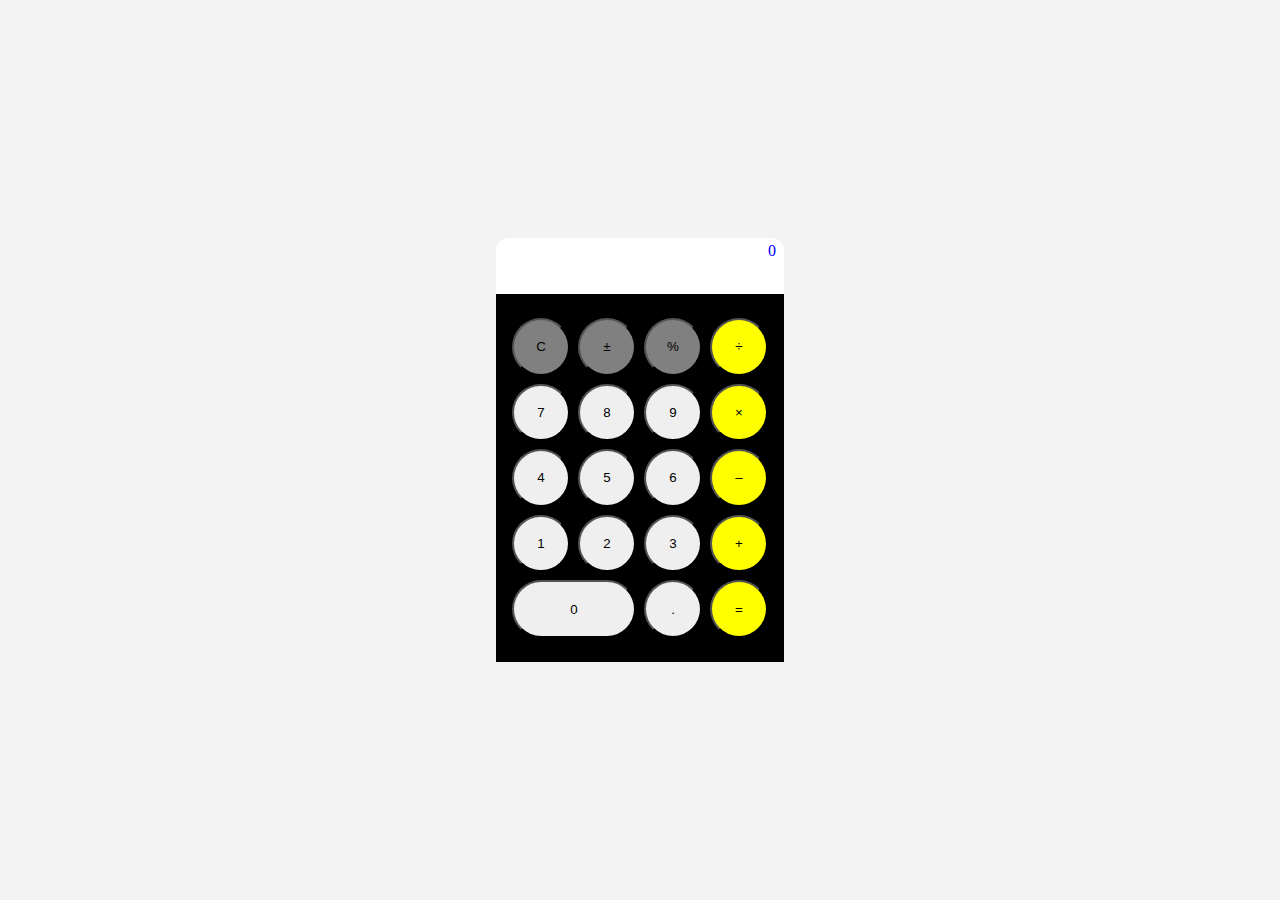
<file: Calculator/index.html>
<!DOCTYPE html>
<html lang="en">
<head>
    <meta charset="UTF-8">
    <meta name="viewport" content="width=device-width, initial-scale=1.0">
    <title>Calculator</title>
    <link rel="stylesheet" href="assets/scss/main.css">
</head>
<body>
    <div class="app">
        <div class="calc">
            <div id="calc_display">
                0
            </div>
            <div class="calc_buttons">
                <button id="btn" class="btn action1" data-value="clear">C</button>
                <button class="btn action1" data-value="">±</button>
                <button class="btn action1" data-value="">%</button>
                <button class="btn action2" data-value="/">÷</button>
                <button class="btn digit" data-value="7">7</button>
                <button class="btn digit" data-value="8">8</button>
                <button class="btn digit" data-value="9">9</button>
                <button class="btn action2" data-value="*">×</button>
                <button class="btn digit" data-value="4">4</button>
                <button class="btn digit" data-value="5">5</button>
                <button class="btn digit" data-value="6">6</button>
                <button class="btn action2" data-value="-">–</button>
                <button class="btn digit" data-value="1">1</button>
                <button class="btn digit" data-value="2">2</button>
                <button class="btn digit" data-value="3">3</button>
                <button class="btn action2" data-value="+">+</button>
                <button class="btn digit zero" data-value="0">0</button>
                <button class="btn digit" data-value=".">.</button>
                <button class="btn action2" data-value="equals">=</button>
            </div>
        </div>
    </div>
    <script src="assets/js/main.js "></script>
</body>
</html>
</file>
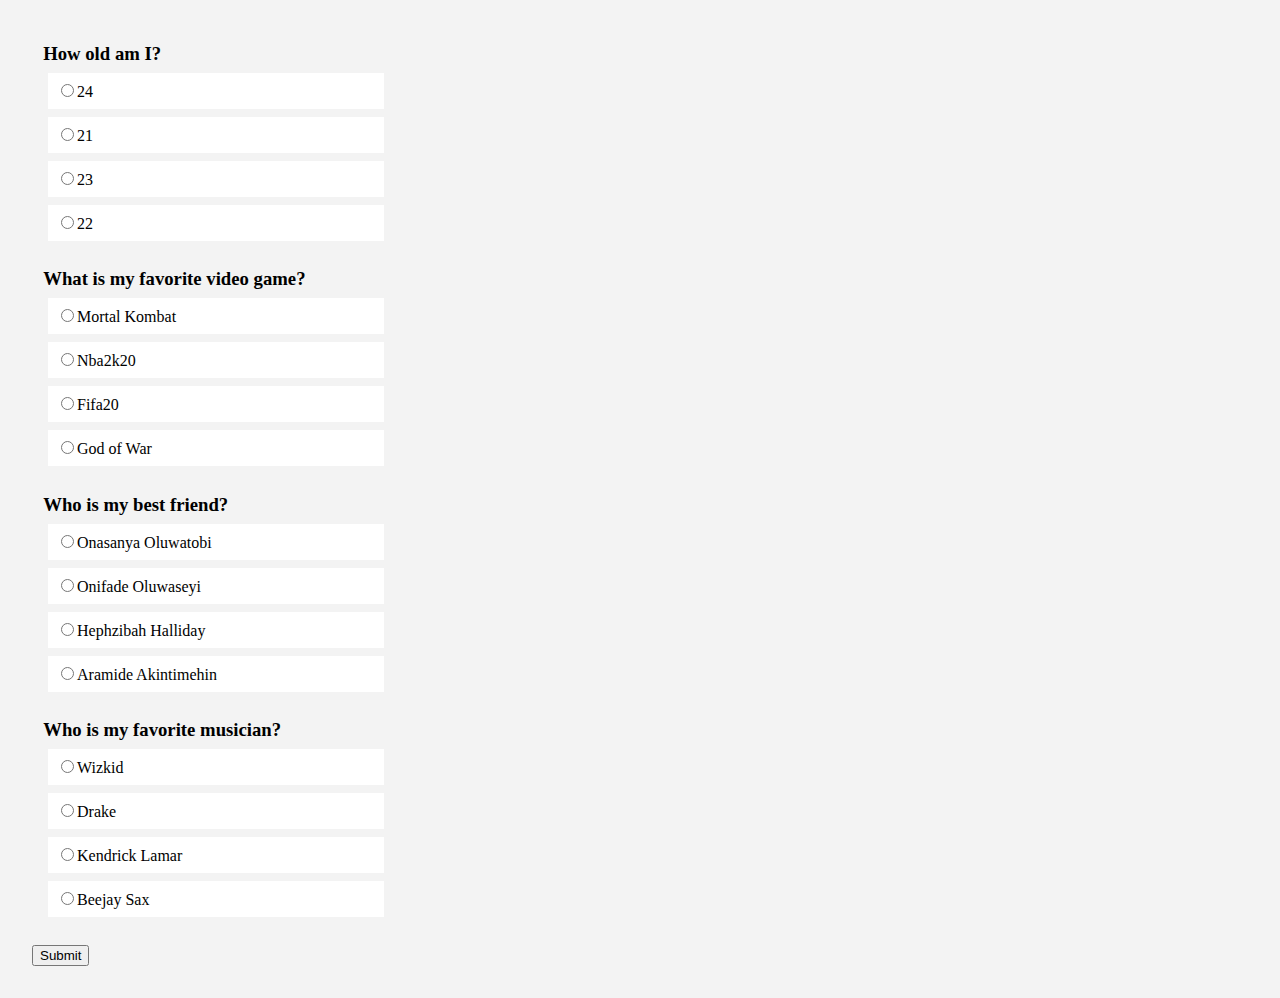
<file: Quiz/index.html>
<!DOCTYPE html>
<html lang="en">
<head>
    <meta charset="UTF-8">
    <meta name="viewport" content="width=device-width, initial-scale=1.0">
    <title>Quiz</title>
    <link rel="stylesheet" href="assets/scss/main.css">
</head>
<body>
    <div class="app">
        <div id="quiz">
            <div class="questions"></div>
            <button type="submit" id="btn">Submit</button>
        </div>
    </div>
    <script src="assets/js/main.js"></script>
</body>
</html>
</file>
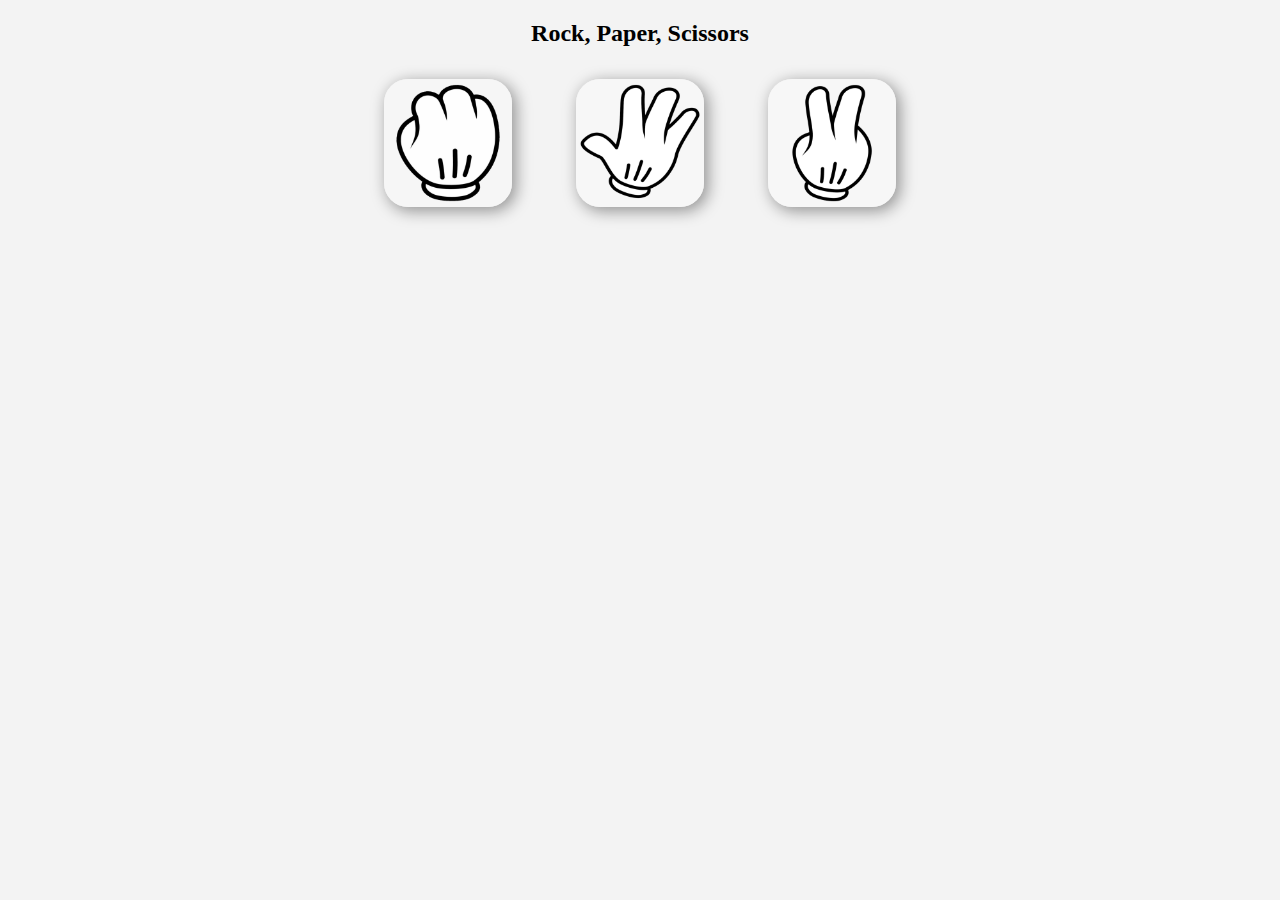
<file: Rock_Paper_Scissors/index.html>
<!DOCTYPE html>
<html lang="en">
<head>
    <meta charset="UTF-8">
    <meta name="viewport" content="width=device-width, initial-scale=1.0">
    <title>Rock, Paper, Scissors Game</title>
    <link rel="stylesheet" href="assets/scss/main.css">
</head>
<body>
    <div class="app">
        <div class="game">
            <h2 class="header">Rock, Paper, Scissors</h2>
            <div class="options">
                <div class="option rock"></div>
                <div class="option paper"></div>
                <div class="option scissors"></div>
            </div>
        </div>
    </div>
    <script src="assets/js/main.js"></script>
</body>
</html>
</file>
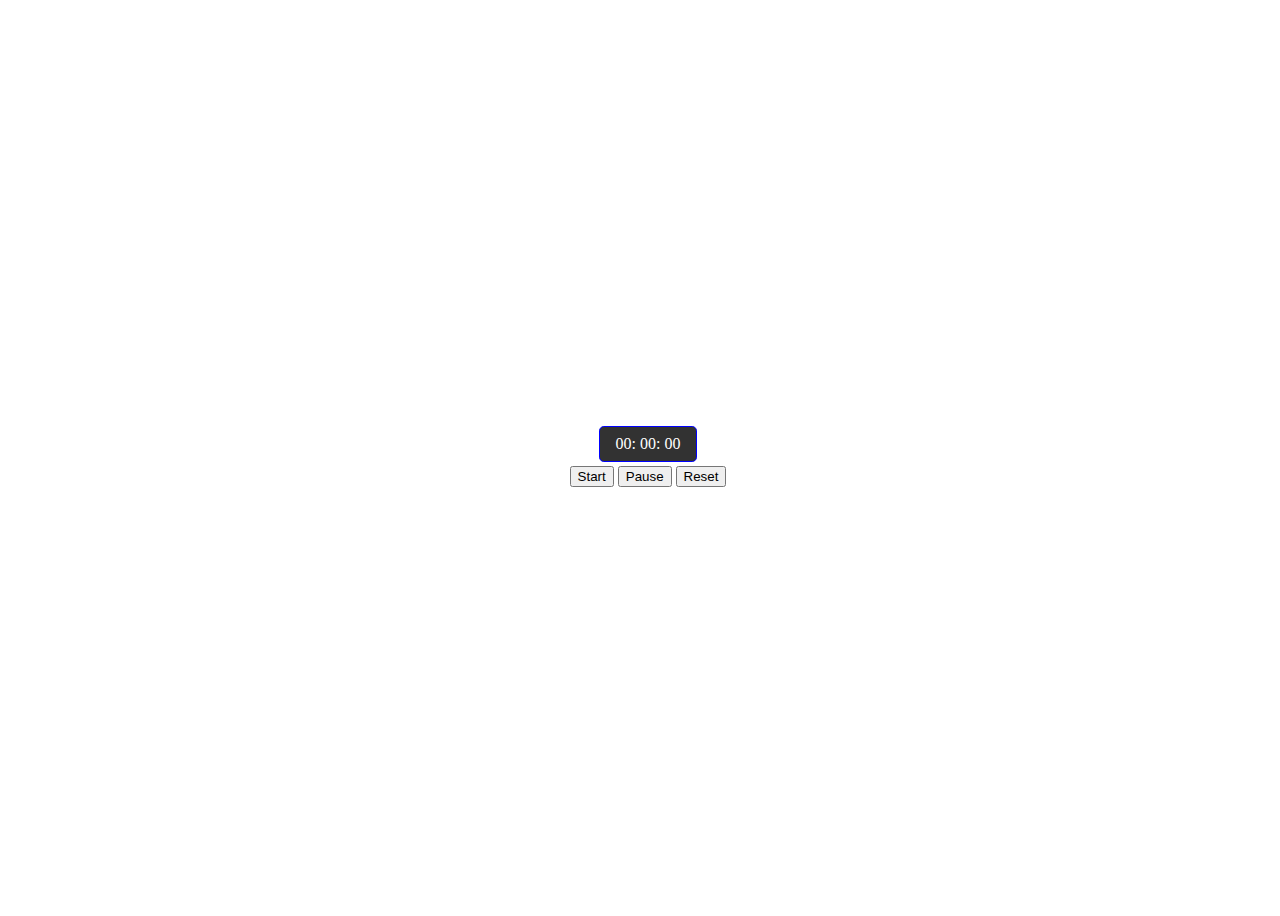
<file: Timer/index.html>
<!DOCTYPE html>
<html lang="en">
  <head>
    <meta charset="UTF-8" />
    <meta name="viewport" content="width=device-width, initial-scale=1.0" />
    <title>Timer</title>
    <link rel="stylesheet" href="assets/scss/main.css" />
  </head>
  <body>
    <div class="app">
      <div class="timer" id="timer">
        00: 00: 00
      </div>
      <div class="buttons">
        <button id="start">Start</button>
        <button id="pause">Pause</button>
        <button id="reset">Reset</button>
      </div>
    </div>
    <script src="assets/js/main.js"></script>
  </body>
</html>
</file>
<file: Calculator/assets/scss/main.css>
body {
  margin: 0;
  background: #f3f3f3;
}

.app {
  display: -webkit-box;
  display: -ms-flexbox;
  display: flex;
  -webkit-box-pack: center;
      -ms-flex-pack: center;
          justify-content: center;
  -webkit-box-align: center;
      -ms-flex-align: center;
          align-items: center;
  height: 100vh;
  width: 100vw;
}

.calc {
  display: -webkit-box;
  display: -ms-flexbox;
  display: flex;
  -webkit-box-orient: vertical;
  -webkit-box-direction: normal;
      -ms-flex-direction: column;
          flex-direction: column;
}

.calc_buttons {
  display: -ms-grid;
  display: grid;
  background-color: black;
  padding: 1.5rem 1rem;
  width: 16rem;
  height: 20rem;
  -ms-grid-columns: (1fr)[4];
      grid-template-columns: repeat(4, 1fr);
  grid-gap: 0.5rem;
}

.calc_buttons button {
  border-radius: 2rem;
  outline: none;
}

.calc_buttons button:hover {
  background-color: green;
}

.calc_buttons .action1 {
  background: gray;
}

.calc_buttons .action2 {
  background: yellow;
}

#calc_display {
  background: white;
  color: blue;
  text-align: right;
  height: 3rem;
  padding: 0.25rem 0.5rem;
  border-radius: 0.75rem 0.75rem 0 0;
}

.zero {
  -ms-grid-column: 1;
  -ms-grid-column-span: 2;
  grid-column: 1/3;
}
/*# sourceMappingURL=main.css.map */
</file>
<file: Quiz/assets/scss/main.css>
body {
  margin: 0;
  background-color: #f3f3f3;
  font-family: Cambria, Cochin, Georgia, Times, 'Times New Roman', serif;
}

.app {
  display: -webkit-box;
  display: -ms-flexbox;
  display: flex;
  -webkit-box-orient: vertical;
  -webkit-box-direction: normal;
      -ms-flex-direction: column;
          flex-direction: column;
  padding: 2rem;
}

.app .question {
  padding: 0.5rem;
}

.app .questions {
  margin-bottom: 0.75rem;
}

.app h3 {
  margin: 0.2rem !important;
}

.app .option {
  margin: 0.5rem;
  padding: 0.5rem;
  background-color: white;
  width: 20rem;
}
/*# sourceMappingURL=main.css.map */
</file>
<file: Rock_Paper_Scissors/assets/scss/main.css>
html {
  font-family: Cambria, Cochin, Georgia, Times, 'Times New Roman', serif;
}

body {
  margin: 0;
  background: #f3f3f3;
  height: 100vh;
  width: 100vw;
}

.game {
  display: -webkit-box;
  display: -ms-flexbox;
  display: flex;
  -webkit-box-orient: vertical;
  -webkit-box-direction: normal;
      -ms-flex-direction: column;
          flex-direction: column;
  -webkit-box-align: center;
      -ms-flex-align: center;
          align-items: center;
}

.game h2 {
  margin-bottom: 2rem;
}

.game .options {
  display: -webkit-box;
  display: -ms-flexbox;
  display: flex;
  -webkit-box-orient: horizontal;
  -webkit-box-direction: normal;
      -ms-flex-direction: row;
          flex-direction: row;
  -webkit-box-pack: justify;
      -ms-flex-pack: justify;
          justify-content: space-between;
}

.game .options .option {
  margin: 0 2rem 0 2rem;
  width: 8rem;
  height: 8rem;
  background-size: contain;
  background-repeat: no-repeat;
  background-position: center center;
  border-radius: 1.5rem;
  -webkit-box-shadow: 0.2rem 0.2rem 1rem 0 rgba(0, 0, 0, 0.4);
          box-shadow: 0.2rem 0.2rem 1rem 0 rgba(0, 0, 0, 0.4);
  cursor: pointer;
}

.game .options .option:hover {
  -webkit-box-shadow: 0.05rem 0.05rem 0.08rem 0 rgba(0, 0, 0, 0.4);
          box-shadow: 0.05rem 0.05rem 0.08rem 0 rgba(0, 0, 0, 0.4);
}

.game .options .option.rock {
  background-image: url(../images/rock.jpeg);
}

.game .options .option.paper {
  background-image: url(../images/paper.png);
}

.game .options .option.scissors {
  background-image: url(../images/scissors.png);
}

.game .options .option.selected {
  border: 0.2rem solid #000000;
}

.game .options .option.disabled {
  cursor: default;
  pointer-events: none;
  opacity: 0.2;
}
/*# sourceMappingURL=main.css.map */
</file>
<file: Timer/assets/scss/main.css>
.app {
  display: -webkit-box;
  display: -ms-flexbox;
  display: flex;
  -webkit-box-orient: vertical;
  -webkit-box-direction: normal;
      -ms-flex-direction: column;
          flex-direction: column;
  -webkit-box-pack: center;
      -ms-flex-pack: center;
          justify-content: center;
  -webkit-box-align: center;
      -ms-flex-align: center;
          align-items: center;
  height: 100vh;
  width: 100vw;
}

.timer {
  background-color: #323232;
  color: white;
  border: 1px solid blue;
  border-radius: 0.3rem;
  padding: 0.5rem 1rem;
}

.buttons {
  padding: 0.2rem;
}
/*# sourceMappingURL=main.css.map */
</file>
